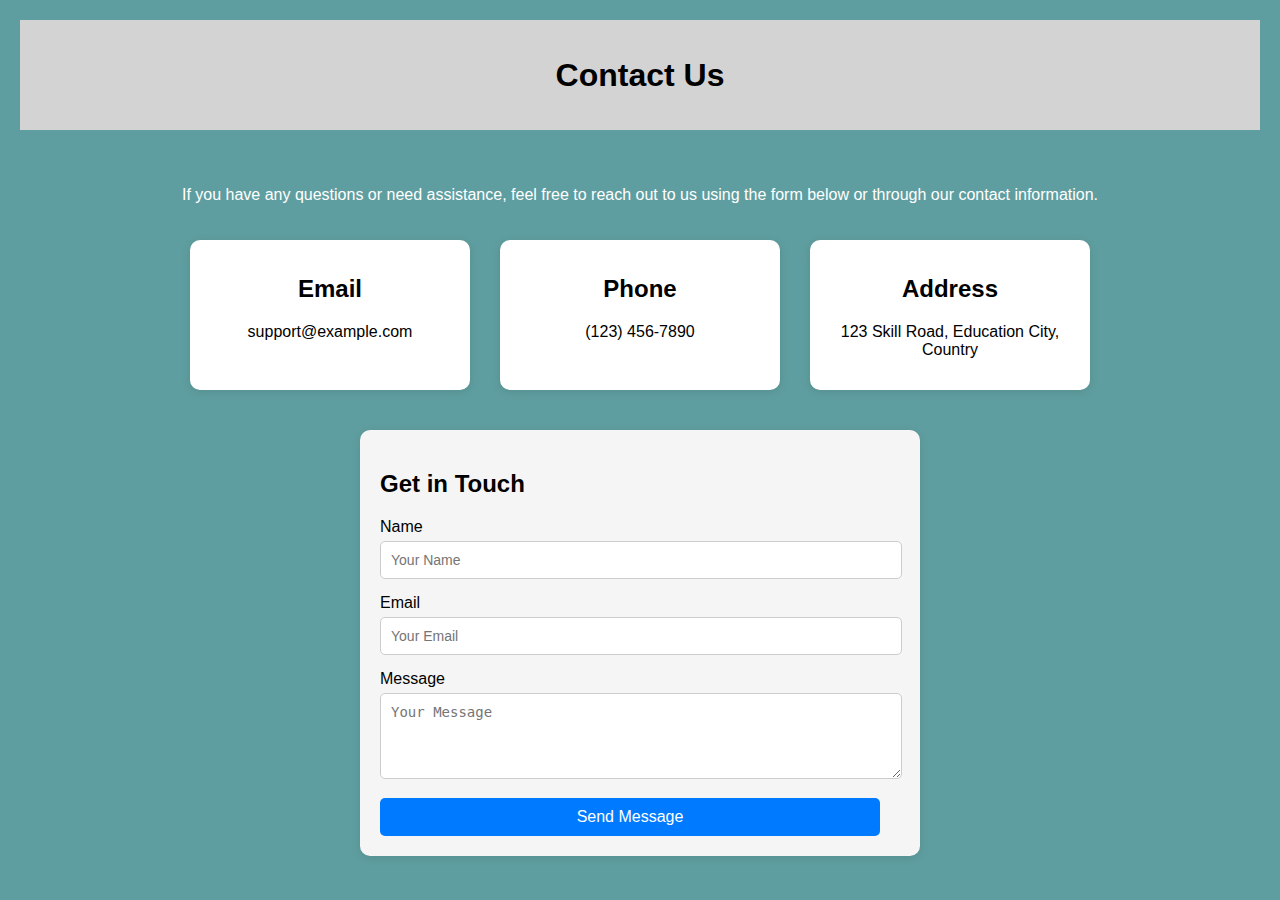
<file: contactus.html>
<!DOCTYPE html>
<html lang="en">
<head>
    <meta charset="UTF-8">
    <meta name="viewport" content="width=device-width, initial-scale=1.0">
    <link rel="stylesheet" href="style5.css">
    <title>Contact Us</title>
</head>
<body>
    <header>
        <h1>Contact Us</h1>
      </header>
    <div class="container">
        <p id="fck">If you have any questions or need assistance, feel free to reach out to us using the form below or through our contact information.</p>
        
        <div class="contact-info">
            <div class="info-item">
                <h2>Email</h2>
                <p>support@example.com</p>
            </div>
            <div class="info-item">
                <h2>Phone</h2>
                <p>(123) 456-7890</p>
            </div>
            <div class="info-item">
                <h2>Address</h2>
                <p>123 Skill Road, Education City, Country</p>
            </div>
        </div>

        <form class="contact-form">
            <h2>Get in Touch</h2>
            <div class="form-group">
                <label for="name">Name</label>
                <input type="text" id="name" placeholder="Your Name" required>
            </div>
            <div class="form-group">
                <label for="email">Email</label>
                <input type="email" id="email" placeholder="Your Email" required>
            </div>
            <div class="form-group">
                <label for="message">Message</label>
                <textarea id="message" rows="4" placeholder="Your Message" required></textarea>
            </div>
            <button type="submit">Send Message</button>
        </form>
    </div>
</body>
</html>
</file>
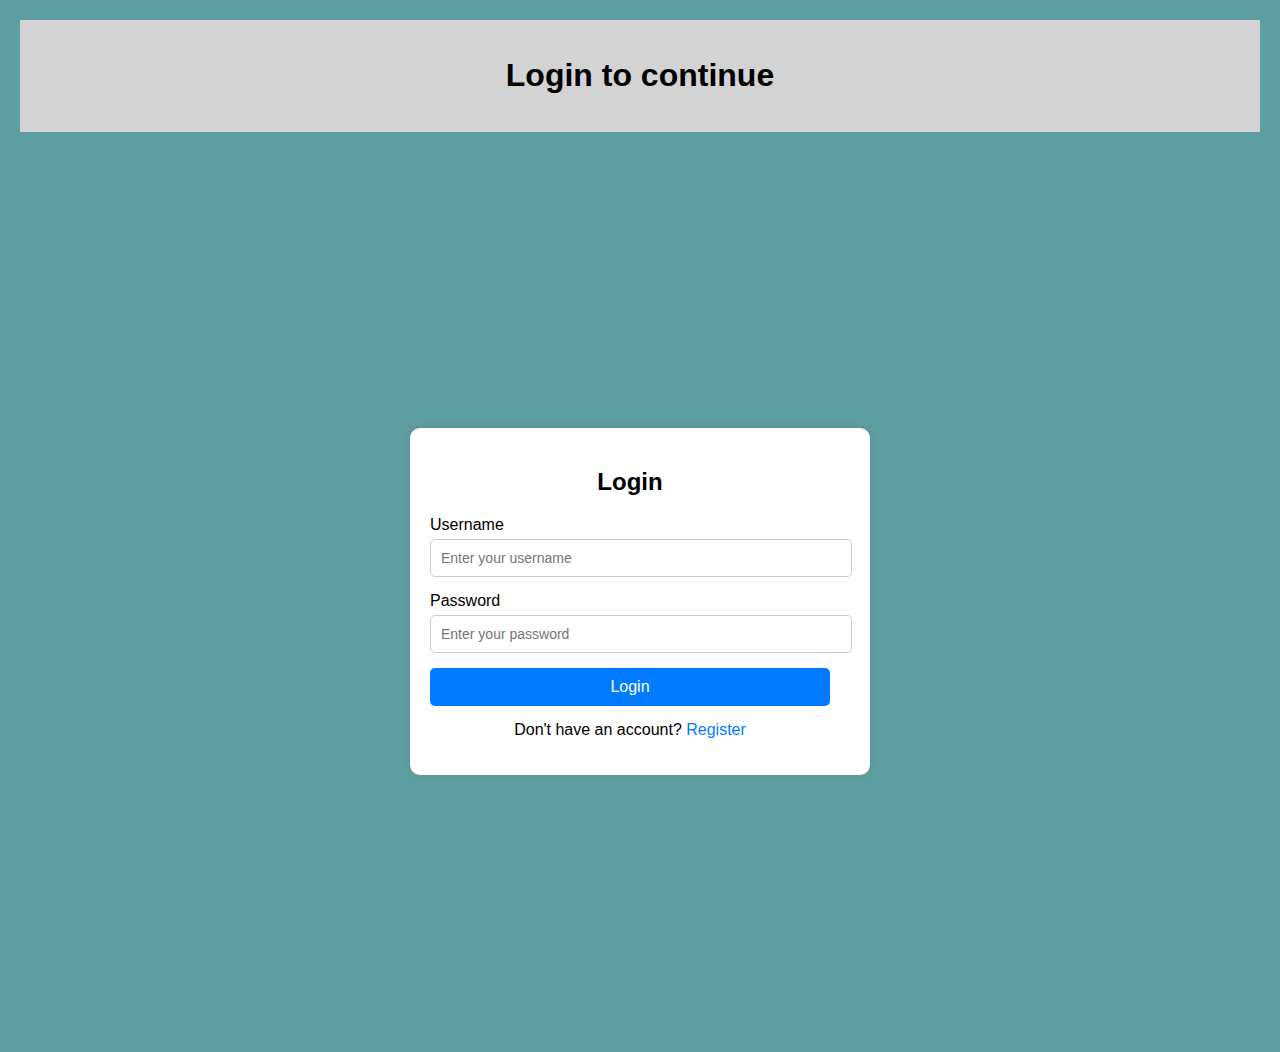
<file: login.html>
<!DOCTYPE html>
<html lang="en">
<head>
    <meta charset="UTF-8">
    <meta name="viewport" content="width=device-width, initial-scale=1.0">
    <link rel="stylesheet" href="style3.css">
    <title>Login Page</title>
</head>
<body>
    <header>
        <h1>Login to continue</h1>
      </header>
    <div class="container">
        <form class="login-form">
            <h2>Login</h2>
            <div class="form-group">
                <label for="username">Username</label>
                <input type="text" id="username" placeholder="Enter your username" required>
            </div>
            <div class="form-group">
                <label for="password">Password</label>
                <input type="password" id="password" placeholder="Enter your password" required>
            </div>
            <button type="submit">Login</button>
            <p class="message">Don't have an account? <a href="#">Register</a></p>
        </form>
    </div>
</body>
</html>
</file>
<file: style5.css>
body {
    font-family: Arial, sans-serif;
    background-color:cadetblue;
    margin: 0;
    padding: 0;
}

.container {
    display: flex;
    flex-direction: column;
    align-items: center;
    padding: 20px;
}
#fck{
    color: white;
}
h1 {
    margin-bottom: 20px;
}

.contact-info {
    display: flex;
    flex-wrap: wrap;
    justify-content: center;
    gap: 30px;
    margin: 20px 0;
}

.info-item {
    background-color: white;
    border-radius: 10px;
    box-shadow: 0 2px 10px rgba(0, 0, 0, 0.1);
    padding: 15px;
    width: 250px;
    text-align: center;
}

.contact-form {
    background-color: whitesmoke;
    border-radius: 10px;
    box-shadow: 0 2px 10px rgba(0, 0, 0, 0.1);
    width: 100%;
    max-width: 500px;
    padding: 20px;
    padding-right: 40px;
    margin-top: 20px;
}

.form-group {
    margin-bottom: 15px;
}

label {
    display: block;
    margin-bottom: 5px;
}

input[type="text"],
input[type="email"],
textarea {
    width: 100%;
    padding: 10px;
    border: 1px solid #ccc;
    border-radius: 5px;
    font-size: 14px;
}

button {
    width: 100%;
    padding: 10px;
    background-color: #007bff;
    border: none;
    border-radius: 5px;
    color: white;
    font-size: 16px;
    cursor: pointer;
}

button:hover {
    background-color: #0056b3;
}

@media (max-width: 600px) {
    .contact-info {
        flex-direction: column;
        align-items: center;
    }

    .info-item {
        width: 90%;
    }

    .contact-form {
        width: 90%;
    }
}
header {
    background-color: lightgray;
    color: black;
    text-align: center;
    padding: 1rem;
    margin: 20px;
}
</file>
<file: style3.css>
body {
    font-family: Arial, sans-serif;
    background-color: cadetblue;
    margin: 0;
    padding: 0;
}
header {
    background-color: lightgray;
    color: black;
    text-align: center;
    padding: 1rem;
    margin: 20px;
}
.container {
    display: flex;
    justify-content: center;
    align-items: center;
    height: 100vh;
    
}

.login-form {
    background-color: white;
    padding: 20px;
    border-radius: 10px;
    box-shadow: 0 0 10px rgba(0, 0, 0, 0.1);
    width: 100%;
    padding-right: 40px;
    max-width: 400px;
}

h2 {
    margin-bottom: 20px;
    text-align: center;
}

.form-group {
    margin-bottom: 15px;
}

label {
    display: block;
    margin-bottom: 5px;
}

input[type="text"],
input[type="password"] {
    width: 100%;
    padding: 10px;
    border: 1px solid #ccc;
    border-radius: 5px;
    font-size: 14px;
}

button {
    width: 100%;
    padding: 10px;
    background-color: #007bff;
    border: none;
    border-radius: 5px;
    color: white;
    font-size: 16px;
    cursor: pointer;
}

button:hover {
    background-color: #0056b3;
}

.message {
    text-align: center;
    margin-top: 15px;
}

.message a {
    color: #007bff;
    text-decoration: none;
}

.message a:hover {
    text-decoration: underline;
}

@media (max-width: 480px) {
    .login-form {
        padding: 15px;
    }

    h2 {
        font-size: 24px;
    }

    button {
        font-size: 14px;
    }
}
</file>
